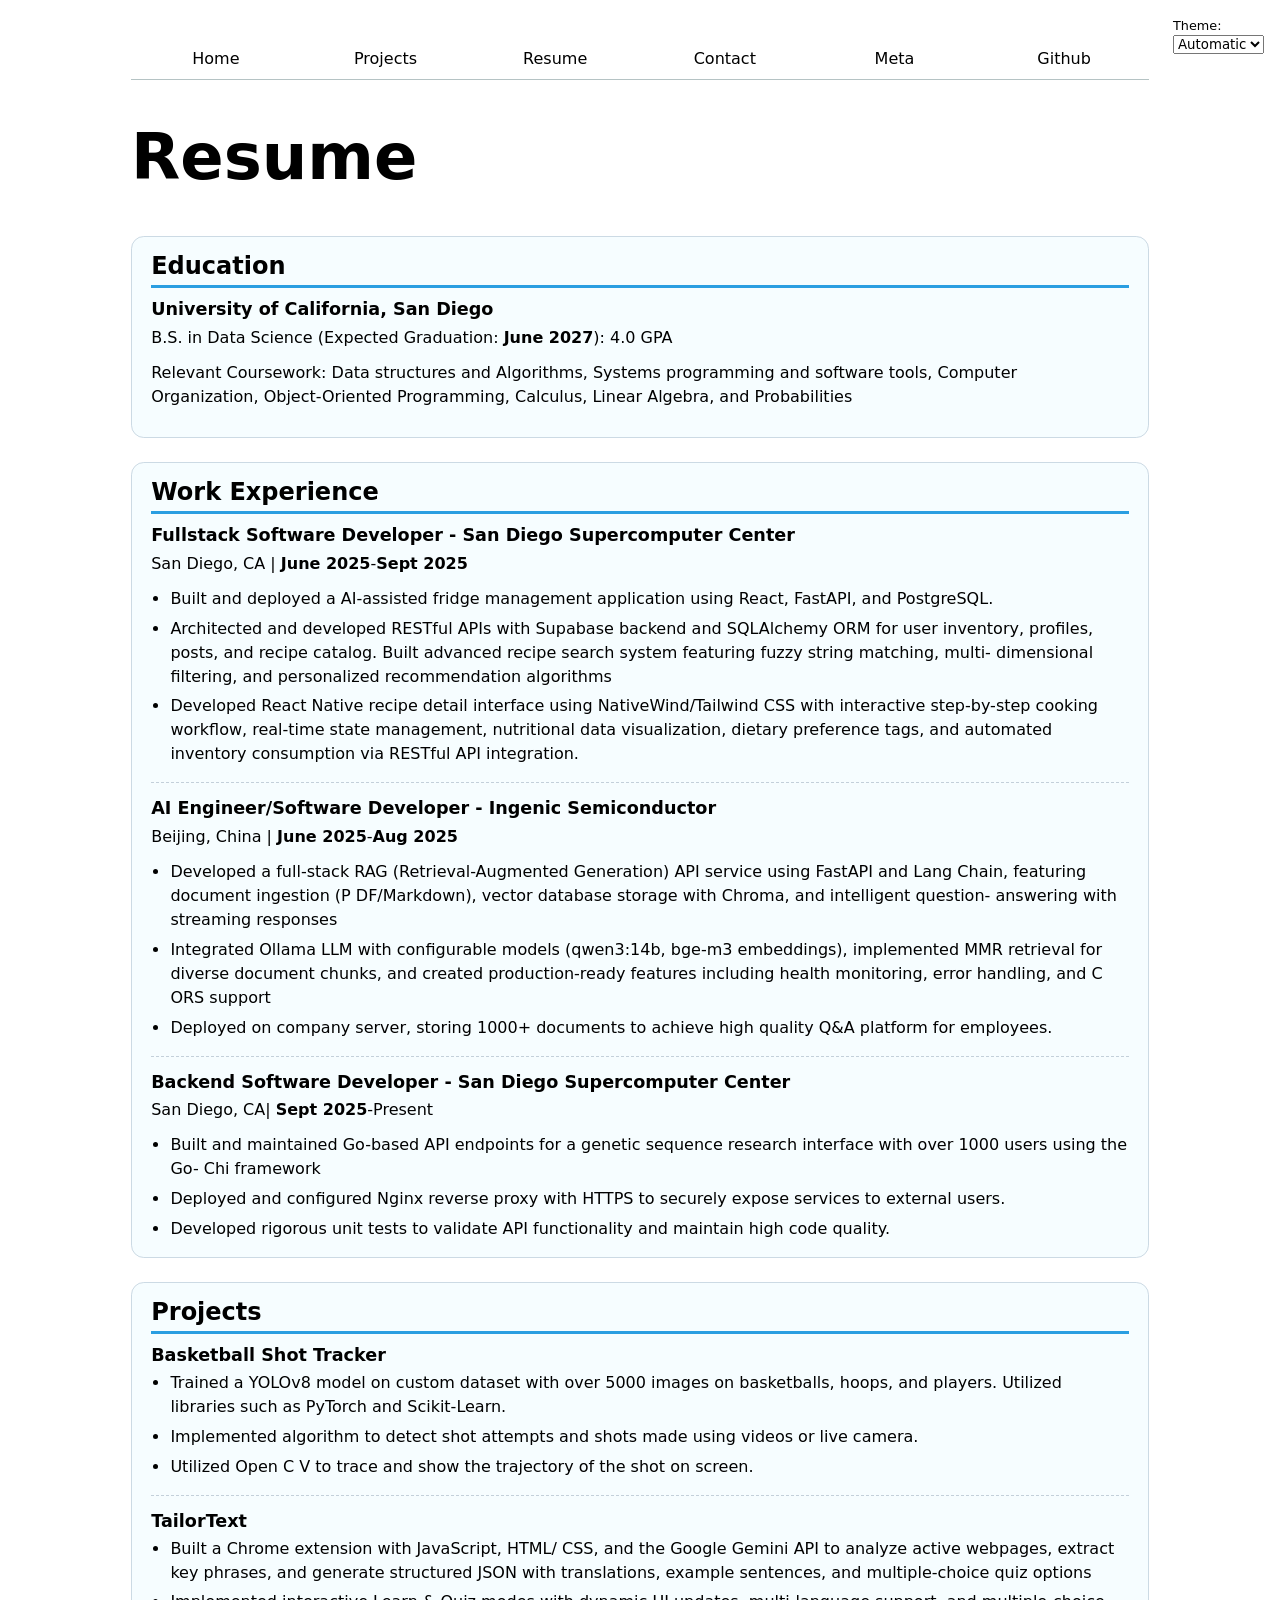
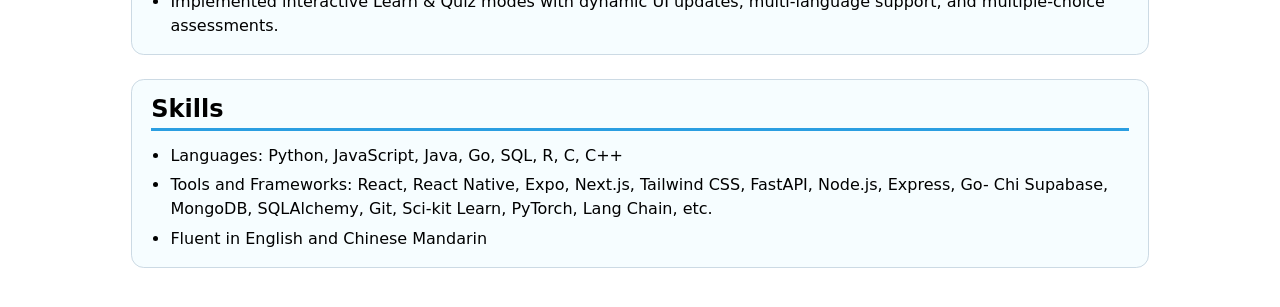
<file: resume/index.html>
<!DOCTYPE html>
<html lang="en">

<head>
    <meta charset="UTF-8">
    <meta name="viewport" content="width=device-width, initial-scale=1.0">
    <link rel="stylesheet" href="../style.css">
    <title>Resume</title>
</head>

<body class="resume-page">
    <h1>Resume</h1>
    <main>
        <section>
            <h2>Education</h2>
            <article>
                <h3>University of California, San Diego</h3>
                <p>B.S. in Data Science (Expected Graduation: <time datetime="2027-06">June 2027</time>): 4.0 GPA</p>
                <p>Relevant Coursework: Data structures and Algorithms, Systems programming and software tools, Computer
                    Organization, Object-Oriented Programming,
                    Calculus, Linear Algebra, and Probabilities</p>
            </article>
        </section>

        <section>
            <h2>Work Experience</h2>
            <article>
                <h3>Fullstack Software Developer - San Diego Supercomputer Center</h3>
                <p>San Diego, CA | <time datetime="2025-06">June 2025</time>-<time datetime="2025-09">Sept 2025</time>
                </p>
                <ul>
                    <li>Built and deployed a AI-assisted fridge management application using React, FastAPI, and
                        PostgreSQL.</li>
                    <li>Architected and developed RESTful APIs with Supabase backend and SQLAlchemy ORM for user
                        inventory,
                        profiles, posts, and recipe catalog. Built advanced recipe search system featuring fuzzy string
                        matching, multi-
                        dimensional filtering, and personalized recommendation algorithms</li>
                    <li>Developed React Native recipe detail interface using NativeWind/Tailwind
                        CSS with interactive step-by-step
                        cooking workflow, real-time state management, nutritional data visualization, dietary preference
                        tags, and
                        automated inventory consumption via RESTful API integration.</li>
                </ul>
            </article>

            <article>
                <h3>AI Engineer/Software Developer - Ingenic Semiconductor</h3>
                <p>Beijing, China | <time datetime="2025-06">June 2025</time>-<time datetime="2025-08">Aug 2025</time>
                </p>
                <ul>
                    <li>Developed a full-stack RAG (Retrieval-Augmented Generation) API service using FastAPI and Lang
                        Chain,
                        featuring document ingestion (P
                        DF/Markdown), vector database storage with Chroma, and intelligent question-
                        answering with streaming responses</li>
                    <li>Integrated Ollama LLM with configurable models (qwen3:14b, bge-m3 embeddings), implemented MMR
                        retrieval
                        for diverse document chunks, and created production-ready features including health monitoring,
                        error handling,
                        and
                        C
                        ORS support</li>
                    <li>Deployed on company server, storing 1000+ documents to achieve high quality Q&A platform for
                        employees.</li>
                </ul>
            </article>

            <article>
                <h3>Backend Software Developer - San Diego Supercomputer Center </h3>
                <p>San Diego, CA| <time datetime="2025-09">Sept 2025</time>-Present
                </p>
                <ul>
                    <li>Built and maintained Go-based API endpoints for a genetic sequence research interface with over
                        1000 users using
                        the Go-
                        Chi framework</li>
                    <li>Deployed and configured Nginx reverse proxy with HTTPS to securely expose services to external
                        users.</li>
                    <li>Developed rigorous unit tests to validate API functionality and maintain high code quality.</li>
                </ul>
            </article>
        </section>

        <section>
            <h2>Projects</h2>
            <article>
                <h3>Basketball Shot Tracker</h3>
                <ul>
                    <li>Trained a YOLOv8 model on custom dataset with over 5000 images on basketballs, hoops, and
                        players. Utilized
                        libraries such as PyTorch and Scikit-Learn.</li>
                    <li>Implemented algorithm to detect shot attempts and shots made using videos or live camera.</li>
                    <li>Utilized Open
                        C
                        V to trace and show the trajectory of the shot on screen.</li>
                </ul>
            </article>

            <article>
                <h3>TailorText</h3>
                <ul>
                    <li>Built a
                        Chrome extension with JavaScript, HTML/
                        CSS, and the Google Gemini API to analyze active webpages,
                        extract key phrases, and generate structured JSON with translations, example sentences, and
                        multiple-choice quiz
                        options</li>
                    <li>Implemented interactive Learn & Quiz modes with dynamic UI updates, multi-language support, and
                        multiple-choice
                        assessments.</li>

                </ul>
            </article>
        </section>

        <section>
            <h2>Skills</h2>
            <ul>
                <li>Languages: Python, JavaScript, Java, Go, SQL, R, C, C++</li>
                <li>Tools and Frameworks: React, React Native, Expo, Next.js, Tailwind
                    CSS, FastAPI, Node.js, Express, Go-
                    Chi
                    Supabase, MongoDB, SQLAlchemy, Git, Sci-kit Learn, PyTorch, Lang
                    Chain, etc.</li>
                <li>Fluent in English and Chinese Mandarin</li>
            </ul>
        </section>
    </main>

    <script src="../global.js" type="module"></script>

</body>

</html>
</file>
<file: style.css>
:root {
	--color-accent: oklch(66.787% 0.1397 240.151);
	accent-color: var(--color-accent);
}

body {
	/* Set line height to 1.5 times the font size
	   and use the OS’s UI font as the website font
	 */
	font: 100%/1.5 system-ui;
	max-width: 100ch;
	margin-inline: auto;
	padding: 3ch;
}

h1,
h2,
h3,
h4,
h5,
h6 {
	line-height: 1.1;
	text-wrap: balance;
}

h1 {
	font-size: 400%;
}

nav ul {
	display: contents;
}

nav li {
	display: contents;
}

nav {
	--border-color: oklch(50% 10% 200 / 40%);
	display: flex;
	margin-bottom: 1em;
	border-bottom-width: 1px;
	border-bottom-style: solid;
	border-bottom-color: var(--border-color);
}


nav a {
	flex: 1;
	text-decoration: none;
	color: inherit;
	text-align: center;
	padding: 0.5em;
}

.current {
	border-bottom: 0.4em solid var(--border-color);
	padding-bottom: 0.1em;
	font-weight: 600;
}

nav a:hover {
	border-bottom: 0.4em solid var(--color-accent);
	padding-bottom: 0.1em;
}

input,
textarea,
button,
select {
	font-family: inherit;
}

.searchBar {
	display: block;
	width: 100%;
	margin: 1.5rem 0;
	padding: 0.75rem 1rem;
	border: 1px solid light-dark(oklch(82% 0.02 240), oklch(45% 0.02 240));
	border-radius: 999px;
	background: light-dark(oklch(100% 0 0), oklch(24% 0.02 240));
	color: inherit;
	box-shadow: 0 1px 2px rgb(0 0 0 / 0.06);
}

.searchBar::placeholder {
	color: light-dark(oklch(55% 0.02 240), oklch(70% 0.02 240));
}

.searchBar:focus {
	outline: 2px solid var(--color-accent);
	outline-offset: 2px;
}

form {
	display: grid;
	grid-template-columns: auto 1fr;
	gap: 1em;
}

label {
	display: grid;
	grid-template-columns: subgrid;
	grid-column: 1 / -1;
}

button {
	grid-column: 1 / -1;
}

.projects {
	display: grid;
	grid-template-columns: repeat(auto-fill, minmax(15em, 1fr));
	gap: 1em;
}

.projects article {
	display: grid;
	grid-template-rows: subgrid;
	grid-row: span 3;
}

.projects h2 {
	margin: 0;
}

.profile-pic {
	width: min(280px, 100%);
}

.resume-page main {
	display: grid;
	gap: 1.5rem;
}

.resume-page section {
	padding: 1rem 1.2rem;
	border: 1px solid light-dark(oklch(88% 0.02 240), oklch(35% 0.02 240));
	border-radius: 0.8rem;
	background: light-dark(oklch(99% 0.01 240), oklch(20% 0.01 240));
}

.resume-page section>h2 {
	font-size: 1.5rem;
	margin: 0 0 0.8rem;
	padding-bottom: 0.35rem;
	border-bottom: 0.2rem solid var(--color-accent);
}

.resume-page article+article {
	margin-top: 1rem;
	padding-top: 1rem;
	border-top: 1px dashed light-dark(oklch(85% 0.02 240), oklch(35% 0.02 240));
}

.resume-page h3 {
	font-size: 1.1rem;
	margin: 0;
}

.resume-page p {
	margin: 0.4rem 0 0.7rem;
}

.resume-page ul {
	margin: 0.35rem 0 0;
	padding-left: 1.2rem;
	list-style: disc;
}

.resume-page li+li {
	margin-top: 0.35rem;
}

.resume-page time {
	font-weight: 600;
}

#profile-stats dl {
	display: grid;
	grid-template-columns: repeat(4, 1fr);
	gap: 0.5em;
	margin: 0;
	text-align: center;
}

#profile-stats dt {
	grid-row: 1;
	font-size: 0.85rem;
	text-transform: uppercase;
	letter-spacing: 0.05em;
	color: light-dark(oklch(45% 0.02 240), oklch(70% 0.02 240));
}

#profile-stats dd {
	grid-row: 2;
	margin: 0;
	font-size: 2rem;
	font-weight: 600;
	color: var(--color-accent);
}

#stats dl.stats {
	display: grid;
	grid-template-columns: repeat(auto-fit, minmax(8em, 1fr));
	grid-auto-flow: column;
	grid-template-rows: auto auto;
	gap: 0.25em 1.5em;
	margin: 1.5em 0;
	padding: 1em 1.2em;
	border: 1px solid light-dark(oklch(88% 0.02 240), oklch(35% 0.02 240));
	border-radius: 0.8rem;
	background: light-dark(oklch(99% 0.01 240), oklch(20% 0.01 240));
	text-align: center;
}

#stats dl.stats>dt {
	font-size: 0.85rem;
	text-transform: uppercase;
	letter-spacing: 0.05em;
	color: light-dark(oklch(45% 0.02 240), oklch(70% 0.02 240));
}

#stats dl.stats>dd {
	margin: 0;
	font-size: 2rem;
	font-weight: 600;
	color: var(--color-accent);
}

.gridlines line {
	stroke: light-dark(oklch(80% 0.02 240), oklch(50% 0.02 240));
	stroke-opacity: 0.3;
	shape-rendering: crispEdges;
}

.gridlines path {
	stroke: none;
}

dl.info {
	display: grid;
	grid-template-columns: auto 1fr;
	gap: 0.25em 1em;
	margin: 0;
	transition-duration: 500ms;
	transition-property: opacity, visibility;
}

dl.info[hidden]:not(:hover, :focus-within) {
	opacity: 0;
	visibility: hidden;
}


dl.info dt {
	margin: 0;
	font-weight: 400;
	color: light-dark(oklch(45% 0.02 240), oklch(70% 0.02 240));
}

dl.info dd {
	margin: 0;
	font-weight: 600;
}

.tooltip {
	position: fixed;
	top: 1em;
	left: 1em;
	background-color: rgba(255, 255, 255, 0.9);
	box-shadow: 0 2px 5px rgba(0, 0, 0, 0.1);
	border-radius: 5px;
	padding: 10px;
	backdrop-filter: blur(5px);
	pointer-events: none;
	z-index: 10;
}

circle {
	transition: 200ms;
	transform-origin: center;
	transform-box: fill-box;
}

circle:hover {
	transform: scale(1.5);
}


.color-scheme {
	position: absolute;
	top: 1rem;
	right: 1rem;
	font-size: 80%;
}

#projects-pie-plot {
	max-width: 20em;
	margin-block: 2em;
	flex: 0 1 20em;
}

.swatch {
	display: inline-block;
	width: 1em;
	aspect-ratio: 1 / 1;
	background-color: var(--color);
	border-radius: 50%;
}

.legend {
	display: grid;
	grid-template-columns: repeat(auto-fill, minmax(9em, 1fr));
	gap: 0.5em;
	border: 1px solid light-dark(oklch(88% 0.02 240), oklch(35% 0.02 240));
	padding: 1em;
	margin: 1.5em 0;
	border-radius: 0.5em;
	flex: 1;
}

.legend-item {
	display: flex;
	align-items: center;
	gap: 0.2em;
}

.container {
	display: flex;
	align-items: center;
	gap: 2rem;
}

path {
	transition: 300ms;
}

&:has(path:hover) {
	path:not(:hover) {
		opacity: 0.5;
	}
}

.selected {
	--color: oklch(60% 45% 0) !important;

	&:is(path) {
		fill: var(--color);
	}
}

circle.selected {
  fill: #ff6b6b;
}

#language-breakdown {
	display: flex;
	flex-wrap: wrap;
	gap: 1em 2em;
}
</file>
